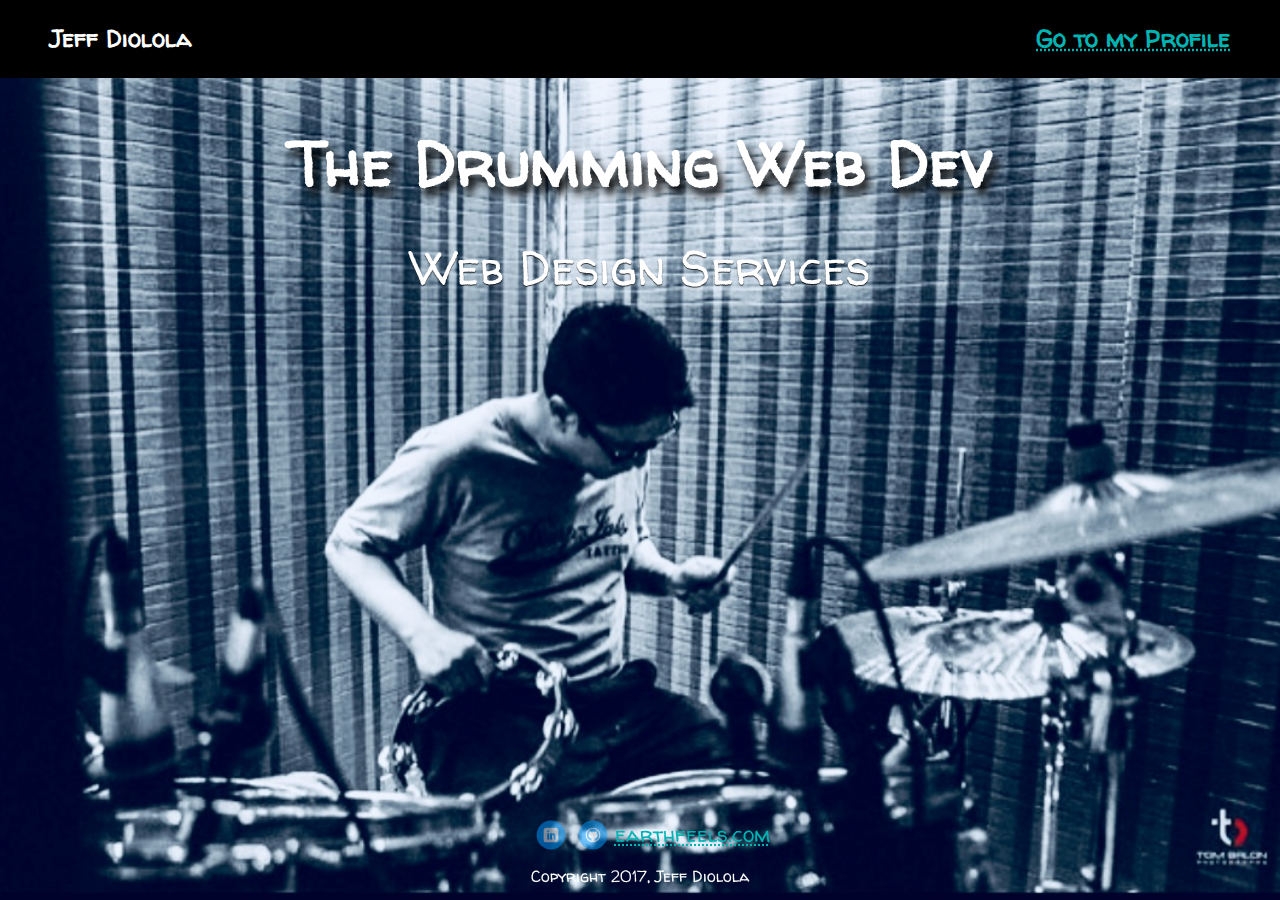
<file: index.html>
<!doctype html>
<html lang="en">
  <head>
      <meta charset="utf-8">
      <title>Jeff Diolola's Home page</title>
      <meta name="viewport" content="width=device-width, initial-scale=1.0">
      <link rel="stylesheet" href="styles.css">
      <link href="https://fonts.googleapis.com/css?family=Walter+Turncoat" rel="stylesheet">
  </head>

   <body>
     <div id="bg">
       <img src="images/IMG_1187.jpg" alt="">
     </div>

     <div class="main-nav">
        <ul class="nav">
          <li class="name"><h2>Jeff Diolola</h2></li>
          <li><a href="profile.html"><h2>Go to my Profile</h2></a></li>
        </ul>
    </div>

    <header>
      <div class="container">
         <h1 class="tagname">The Drumming Web Dev</h1>
         <p class="tag-services">Web Design Services</p>
      </div>
    </header>

  <main class="">
   </main>

    <footer>
       <ul>
          <li><a href="https://www.linkedin.com/in/jeff-diolola-06318367/" class="social linkedin">linkedIn</a></li>
          <li><a href="https://github.com/jeffdiolola" class="social github">Github</a></li>
          <li><a href="http://earthfeels.com/" target="_blank" class="my blog and shop earthfeels">earthfeels.com</a></li>
      </ul>
 <p class="copyright">Copyright 2017, Jeff Diolola</p>
    </footer>
</body>

</html>
</file>
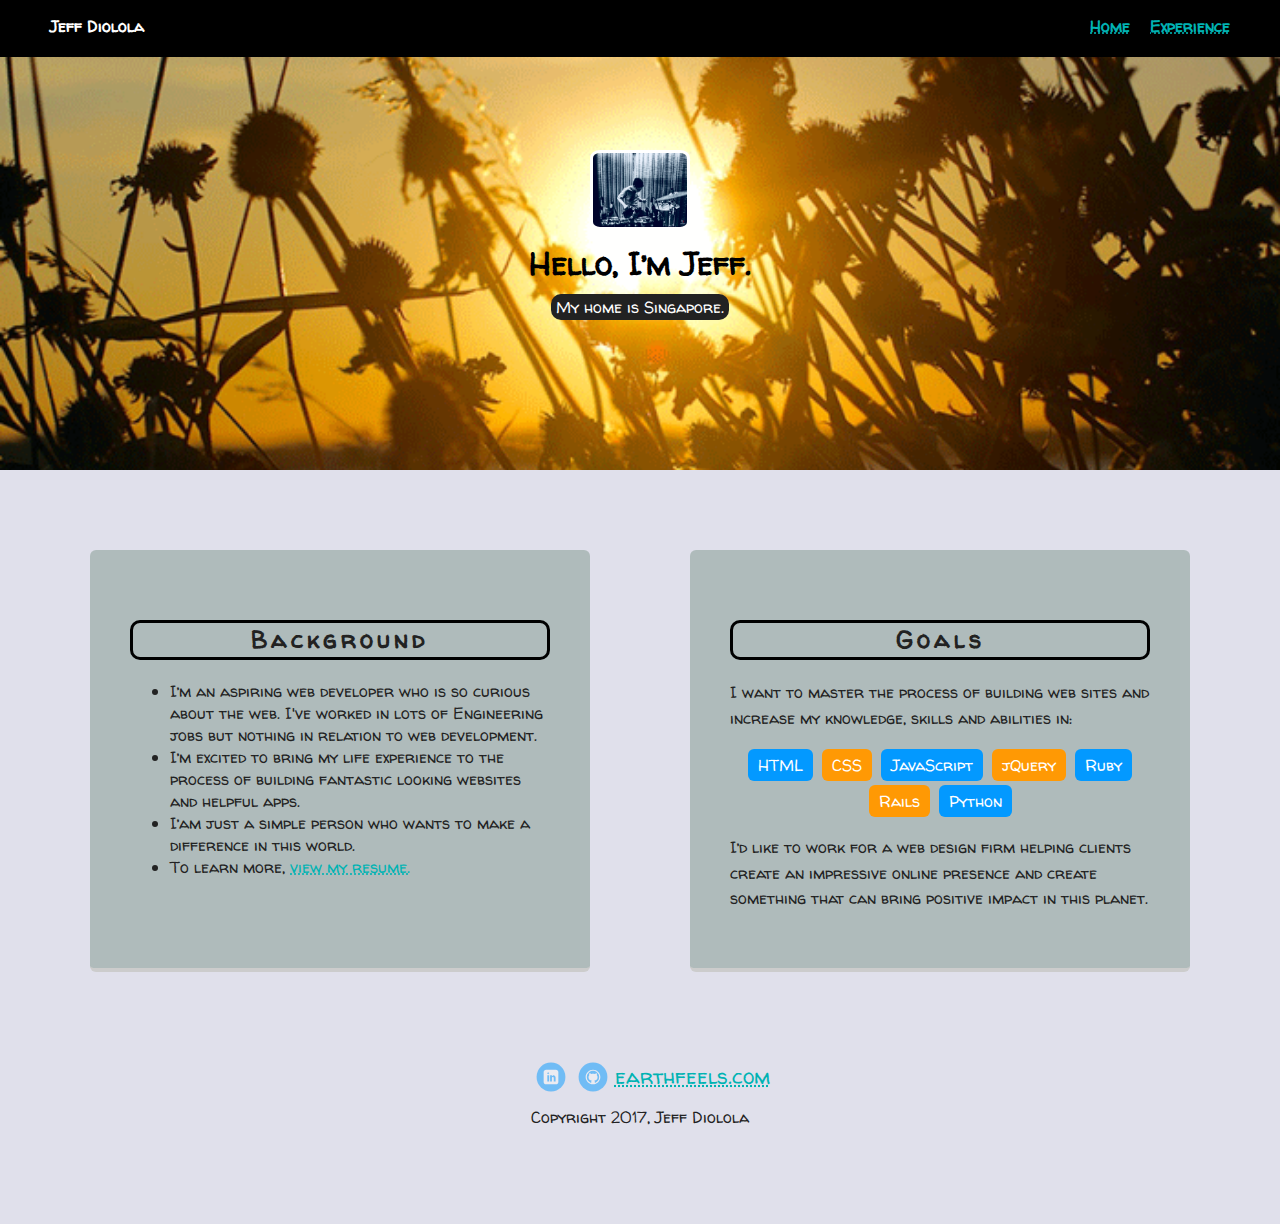
<file: profile.html>
<!doctype html>
<html lang="en">
  <head>
      <meta charset="utf-8">
      <title>Jeff Diolola's Profile</title>
      <meta name="viewport" content="width=device-width, initial-scale=1.0">
      <link rel="stylesheet" href="profile.css">
      <link href="https://fonts.googleapis.com/css?family=Walter+Turncoat" rel="stylesheet">

  </head>
  <body>

    <div class="main-nav">
        <ul class="nav">
          <li class="name">Jeff Diolola</li>
          <li><a href="index.html">Home</a></li>
          <li><a href="resume.html">Experience</a></li>
          </ul>
    </div>

    <header>
        <img src="images/IMG_1187.jpg" alt="Jeff Drumming" class="profile-image">
        <h1 class="tag name">Hello, I’m Jeff.</h1>
        <p class="tag location">My home is Singapore.</p>
    </header>

    <main class="flex">
      <div class="card">
          <h2 class="card-title">Background</h2>
          <ul>
              <li>I’m an aspiring web developer who is so curious about the web. I've worked in lots of Engineering jobs but nothing in relation to web development.</li>
              <li>I’m excited to bring my life experience to the process of building fantastic looking websites and helpful apps.</li>
              <li>I’am just a simple person who wants to make a difference in this world.</li>
              <li>To learn more, <a href="resume.html">view my resume.</a></li>
           </ul>
         </div>

      <div class="card">
        <h2 class="card-title">Goals</h2>
        <p>I want to master the process of building web sites and increase my knowledge, skills and abilities in:</p>
        <ul class="skills">
          <li>HTML</li>
          <li>CSS</li>
          <li>JavaScript</li>
          <li>jQuery</li>
          <li>Ruby</li>
          <li>Rails</li>
          <li>Python</li>
        </ul>
        <p>I’d like to work for a web design firm helping clients create an impressive online presence and create something that can bring positive impact in this planet.</p>
      </div>

    </main>
    <footer>
      <ul>
        <li><a href="https://www.linkedin.com/in/jeff-diolola-06318367/" target="_blank" class="social linkedin">linkedIn</a></li>
        <li><a href="https://github.com/jeffdiolola" target="_blank" class="social github">Github</a></li>
        <li><a href="http://earthfeels.com/" target="_blank" class="my blog and shop earthfeels">earthfeels.com</a></li>
      </ul>
 <p class="copyright">Copyright 2017, Jeff Diolola</p>
    </footer>
</body>
</html>
</file>
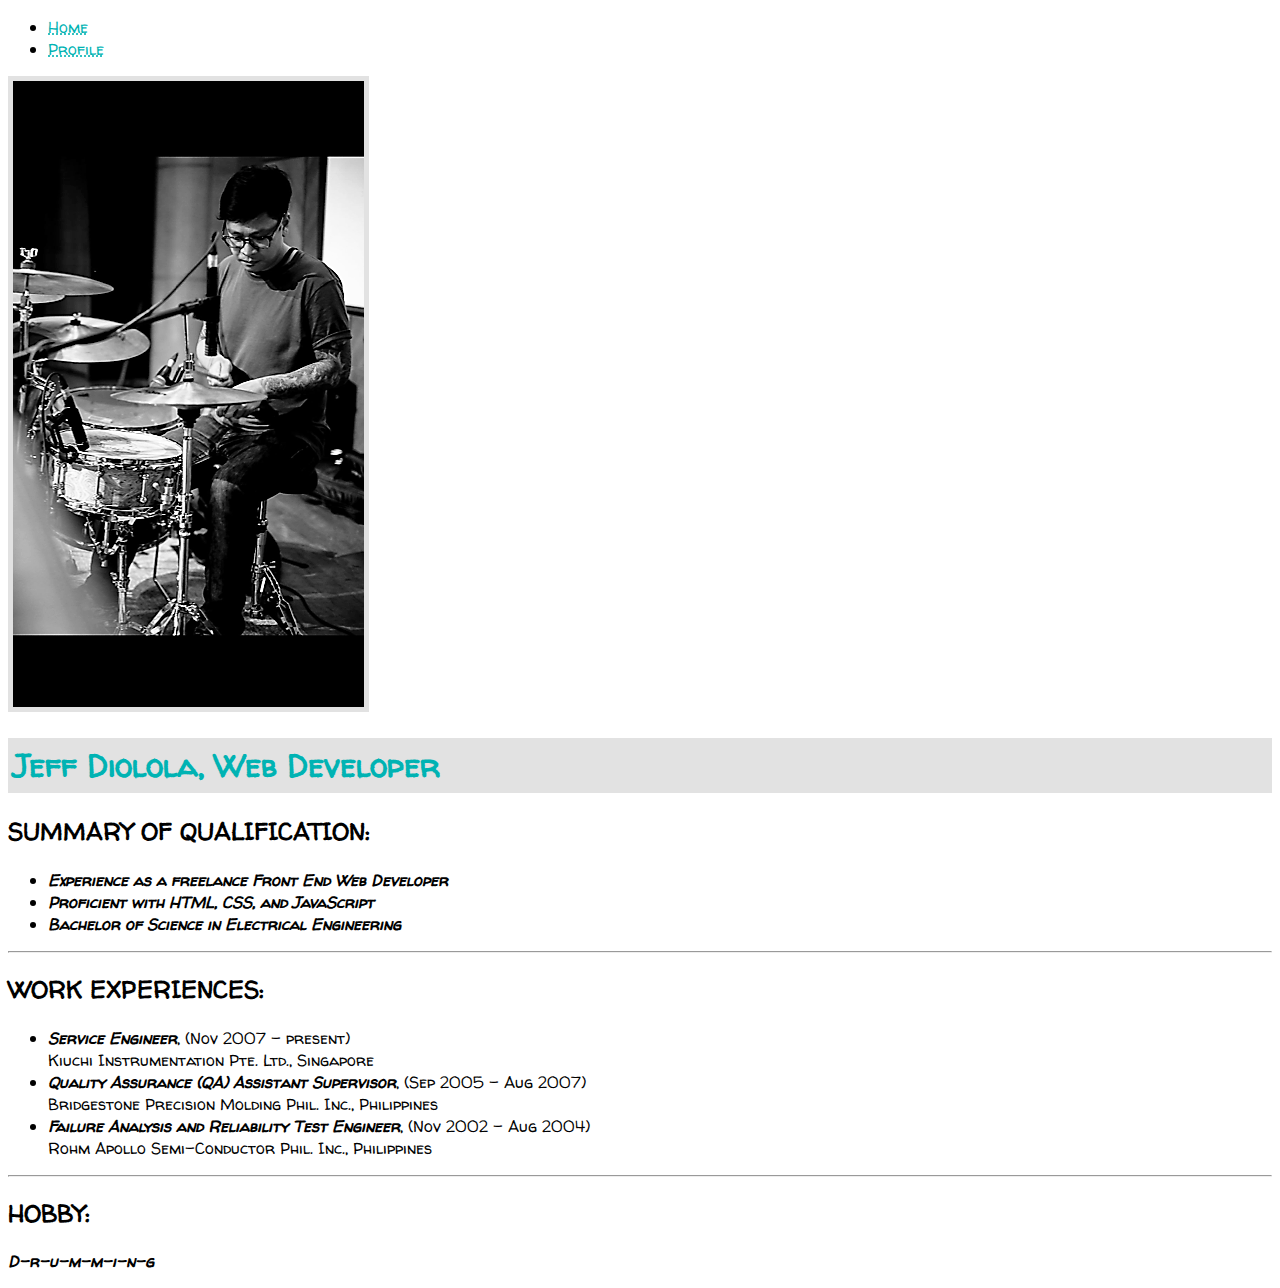
<file: resume.html>
<!doctype html>
<html lang="en">
    <head>
        <meta charset="utf-8">
        <title>Jeff Diolola's Resume</title>
        <meta name="viewport" content="width=device-width, initial-scale=1.0">
        <link rel="stylesheet" href="resume.css">
        <link href="https://fonts.googleapis.com/css?family=Walter+Turncoat" rel="stylesheet">
   </head>
   <div class="main-nav">
       <ul class="nav">
         <li><a href="index.html">Home</a></li>
         <li><a href="profile.html">Profile</a></li>
        </ul>
   </div>

<body>

     <img src="images/jeffdrumming.PNG" alt="Jeff the drummer, Web Developer" class="main-image">
     <h1>Jeff Diolola, Web Developer</h1>

<div>
     <h2 class="section-title">Summary of Qualification:</h2>
<ul>
     <li><i><b>Experience as a freelance Front End Web Developer</b></i></li>
     <li><i><b>Proficient with HTML, CSS, and JavaScript</b></i></li>
     <li><i><b>Bachelor of Science in Electrical Engineering</b></i></li>
</ul>

<hr>
      <h2 class="section-title"> Work Experiences:</h2>
  <ul>
      <li><i><b>Service Engineer</b></i>, (Nov 2007 – present)<br>Kiuchi Instrumentation Pte. Ltd., Singapore</li>
      <li><i><b>Quality Assurance (QA) Assistant Supervisor</b></i>, (Sep 2005 – Aug 2007)<br>Bridgestone Precision Molding Phil. Inc., Philippines</li>
      <li><i><b>Failure Analysis and Reliability Test Engineer</b></i>, (Nov 2002 – Aug 2004)<br>Rohm Apollo Semi-Conductor Phil. Inc., Philippines</li>
  </ul>
<hr>
     <h2 class="section-title"> Hobby:</h2>
     <p><i><b>D-r-u-m-m-i-n-g</b></i></p>
</div>

</body>

</html>
</file>
<file: styles.css>
/* Global Layout Set-up */
* {
  box-sizing: border-box;
}

body {
  margin: 0;
  padding: 0;
  text-align: center;
  font-family: 'Walter Turncoat', cursive;
  color: #222;
  background: #e0e0eb;
}

#bg {
  position: fixed;
  top: -50%;
  left: -50%;
  width: 200%;
  height: 200%;
}
#bg img {
  position: absolute;
  top: 0;
  left: 0;
  right: 0;
  bottom: 0;
  margin: auto;
  min-width: 50%;
  min-height: 50%;
}

/* Link Styles */

a {
  text-decoration-style: dotted;
  color: #00b3b3;
}
a:hover {
  color: white;
}

/* Section Styles */

.main-nav {
  width: 100%;
  background: black;
  min-height: 10px;
  padding: 0px;
  position: fixed;
  text-align: center;
}
.nav {
  display: flex;
  justify-content: space-around;
  font-weight: 700;
  list-style-type: none;
  margin: 0 auto;
  padding: 0;
}
.nav .name {
  display: none;
}
.nav li {
  padding: 2px 10px 2px 10px;
}
.nav a {
  transition: all .5s;
}
.nav a:hover {
  color: white
}

header {
  text-align: center;
  background-size: cover;
  overflow: hidden;
  padding-top: 100px;
}
header {
  line-height: 1.5;
}
.container {
  position: relative;
  text-align: center;
  }

.tagname {
  color: white;
  padding: 5px;
  border-radius: 10px;
  display: table;
  margin: 10px auto;
  font-size: 400%;
  text-shadow: 5px 8px 8px black
}
.tag-services {
  color: white;
  padding: 5px;
  border-radius: 10px;
  display: table;
  margin: 10px auto;
  font-size: 300%;
  text-shadow: 0 1px 1px rgba(0,0,0,.8);
}
footer {
   position:fixed;
   left:0px;
   right: 0px;
   bottom:0px;
   height:30px;
   width:100%;
}

footer {
  width: 100%;
  min-height: 30px;
  padding: 20px 0 40px 20px;
}

footer .copyright {
  color: white;
  top: -8px;
  margin-right: 20px;
  font-size: .75em;
}

footer ul {
  list-style-type: none;
  margin: 0;
  padding: 0;
}

footer ul li {
  display: inline-block;
}

a.social {
  display: inline-block;
  text-indent: -9999px;
  margin-left: 5px;
  width: 30px;
  height: 30px;
  background-size: 30px 30px;
  opacity: .5;
  transition: all .25s;
}

a.linkedin {
  background-image: url(images/linkedin.svg);
}
a.github {
  background-image: url(images/github.svg);
}
a.social:hover {
  opacity: 1;
}
.clearfix {
  clear: both;
}


/* Styles for larger screens */
@media screen and (min-width: 720px) {}

  .flex {
      display: flex;
      max-width: 1200px;
      justify-content: space-around;
      margin: 0 auto;
  }

  header {
    min-height: 470px;
  }

  .nav {
    max-width: 1200px;
  }

  .nav .name {
    display: block;
    margin-right: auto;
    color: white;
  }

  main {
    padding-top: 50px;
  }

  main p {
    line-height: 1.6em;
  }

  footer {
    font-size: 1.3em;
    max-width: 1200px;
    margin: 40px auto;
  }
</file>
<file: profile.css>
/* Global Layout Set-up */
* {
  box-sizing: border-box;
}

body {
  margin: 0;
  padding: 0;
  text-align: center;
  font-family: 'Walter Turncoat', cursive;
  color: #222;
  background: #e0e0eb;
}
/* Link Styles */

a {
  text-decoration-style: dotted;
  color: #00b3b3;
}
a:hover {
  color: white;
}

/* Section Styles */

.main-nav {
  width: 100%;
  background: black;
  min-height: 30px;
  padding: 10px;
  position: fixed;
  text-align: center;
}
.nav {
  display: flex;
  justify-content: space-around;
  font-weight: 700;
  list-style-type: none;
  margin: 0 auto;
  padding: 0;
}
.nav .name {
  display: none;
}
.nav li {
  padding: 5px 10px 10px 10px;
}
.nav a {
  transition: all .5s;
}
.nav a:hover {
  color: white
}

header {
  text-align: center;
  background: url("images/giphy.gif") no-repeat top center ;
  background-size: cover;
  overflow: hidden;
  padding-top: 100px;
}
header {
  line-height: 1;
}
header .profile-image {
  margin-top: 50px;
  width: 100px;
  height: 80px;
  border-radius: 10%;
  border: 3px solid white;
  transition: all .5s;
}
header .profile-image:hover {
  transform: scale(4) rotate(720deg);
}
.tag {
  color: black;
  padding: 5px;
  border-radius: 10px;
  display: table;
  margin: 10px auto;
}
.location {
  background-color: #222;
  color: white;
}
.card {
  margin: 30px;
  padding: 20px 40px 40px;
  max-width: 500px;
  text-align: left;
  background: #AFBBBB;
  border-bottom: 4px solid #ccc;
  border-radius: 6px;
}
.card:hover {
  border-color: #00b3b3;
}

ul.skills {
  padding: 0;
  text-align: center;
}

.skills li {
  border-radius: 6px;
  display: inline-block;
  background: #ff9904;
  color: white;
  padding: 5px 10px;
  margin: 2px;
}

.skills li:nth-child(odd) {
  background: #0399ff;
}

footer {
  width: 100%;
  min-height: 30px;
  padding: 20px 0 40px 20px;
}

footer .copyright {
  top: -8px;
  margin-right: 20px;
  font-size: .75em;
}

footer ul {
  list-style-type: none;
  margin: 0;
  padding: 0;
}

footer ul li {
  display: inline-block;
}

a.social {
  display: inline-block;
  text-indent: -9999px;
  margin-left: 5px;
  width: 30px;
  height: 30px;
  background-size: 30px 30px;
  opacity: .5;
  transition: all .25s;
}

a.linkedin {
  background-image: url(images/linkedin.svg);
}
a.github {
  background-image: url(images/github.svg);
}
a.social:hover {
  opacity: 1;
}
.clearfix {
  clear: both;
}

/* Styles for larger screens */
@media screen and (min-width: 720px) {}

  .flex {
      display: flex;
      max-width: 1200px;
      justify-content: space-around;
      margin: 0 auto;
  }

  header {
    min-height: 470px;
  }

  .nav {
    max-width: 1200px;
  }

  .nav .name {
    display: block;
    margin-right: auto;
    color: white;
  }

  main {
    padding-top: 50px;
  }

  main p {
    line-height: 1.6em;
  }

  footer {
    font-size: 1.3em;
    max-width: 1200px;
    margin: 40px auto;
  }

.card-title {
text-align: center;
border: solid black 3px;
border-radius: 10px;
margin-top: 50px;
letter-spacing: 4px;
}
</file>
<file: resume.css>
body {
  font-family: 'Walter Turncoat', cursive;
  }

.main-image {
    border: solid 5px #e2e2e2;
    border-radius: 0%;
    }

h1 {
   background-color: #e2e2e2;
   padding: 5px;
   color: #00b3b3;
}


.section-title {
      text-transform: uppercase;
}
a {
  text-decoration-style: dotted;
  color: #00b3b3;
}
a:hover {
  color: #ff99ff;
}
main-nav {

}
</file>
